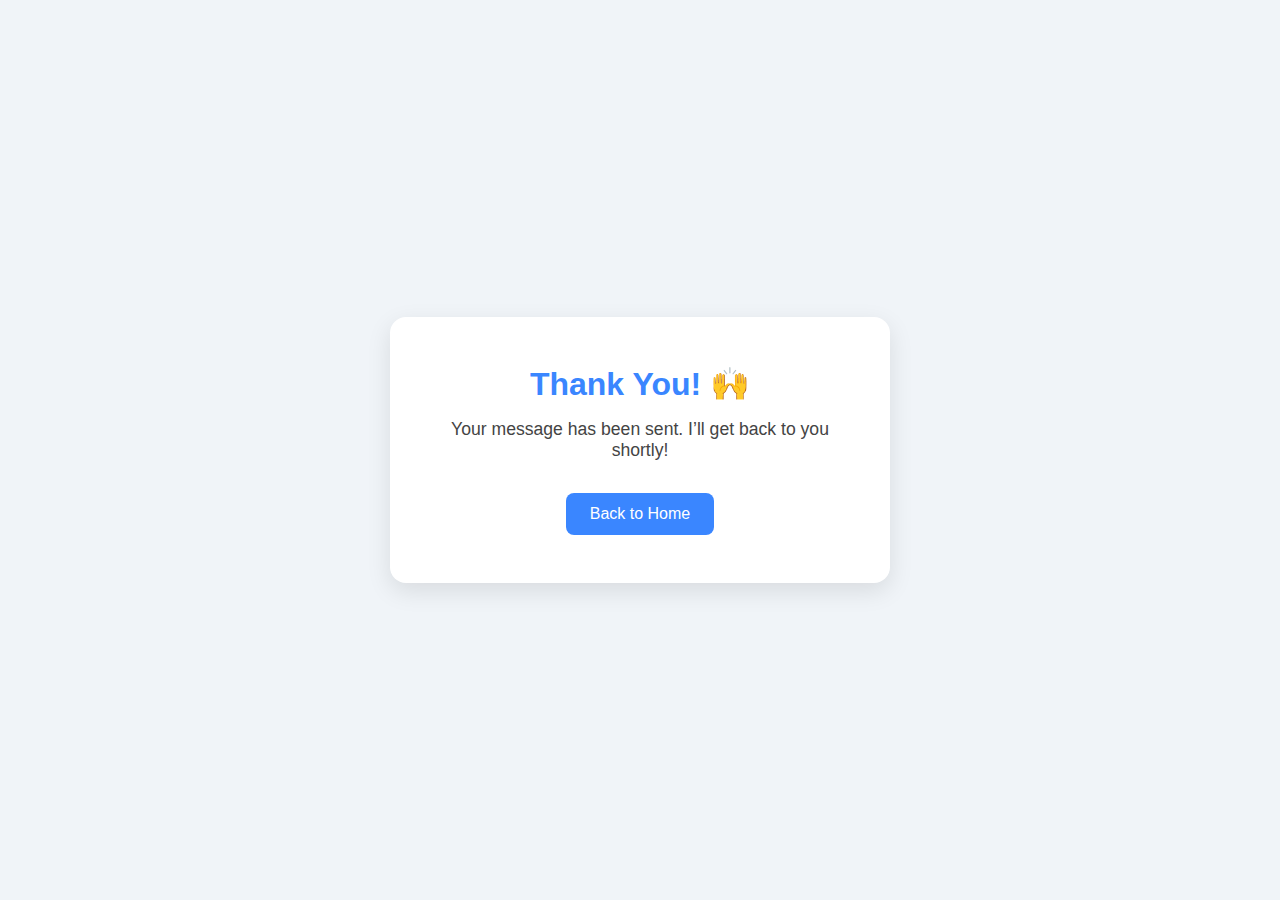
<file: thank.html>
<!DOCTYPE html>
<html lang="en">
<head>
  <meta charset="UTF-8" />
  <meta name="viewport" content="width=device-width, initial-scale=1.0"/>
  <title>Thank You</title>
  <link rel="stylesheet" href="./assets/css/thank.css" />
</head>
<body>
  <div class="thank-you-container">
    <div class="thank-you-box">
      <h1>Thank You! 🙌</h1>
      <p>Your message has been sent. I’ll get back to you shortly!</p>
      <a href="index.html" class="btn">Back to Home</a>
    </div>
  </div>
</body>
</html>
</file>
<file: assets/css/thank.css>
* {
    box-sizing: border-box;
    margin: 0;
    padding: 0;
  }
  
  body {
    font-family: 'Segoe UI', Tahoma, Geneva, Verdana, sans-serif;
    background: #f0f4f8;
    height: 100vh;
    display: flex;
    justify-content: center;
    align-items: center;
  }
  
  .thank-you-container {
    display: flex;
    justify-content: center;
    align-items: center;
    padding: 2rem;
  }
  
  .thank-you-box {
    background: #fff;
    padding: 3rem 2rem;
    border-radius: 1rem;
    box-shadow: 0 8px 24px rgba(0, 0, 0, 0.1);
    text-align: center;
    max-width: 500px;
    width: 100%;
  }
  
  .thank-you-box h1 {
    font-size: 2rem;
    color: #3a86ff;
    margin-bottom: 1rem;
  }
  
  .thank-you-box p {
    font-size: 1.1rem;
    color: #444;
    margin-bottom: 2rem;
  }
  
  .btn {
    display: inline-block;
    padding: 0.75rem 1.5rem;
    background-color: #3a86ff;
    color: #fff;
    text-decoration: none;
    border-radius: 0.5rem;
    transition: background 0.3s ease;
  }
  
  .btn:hover {
    background-color: #265df2;
  }
</file>
